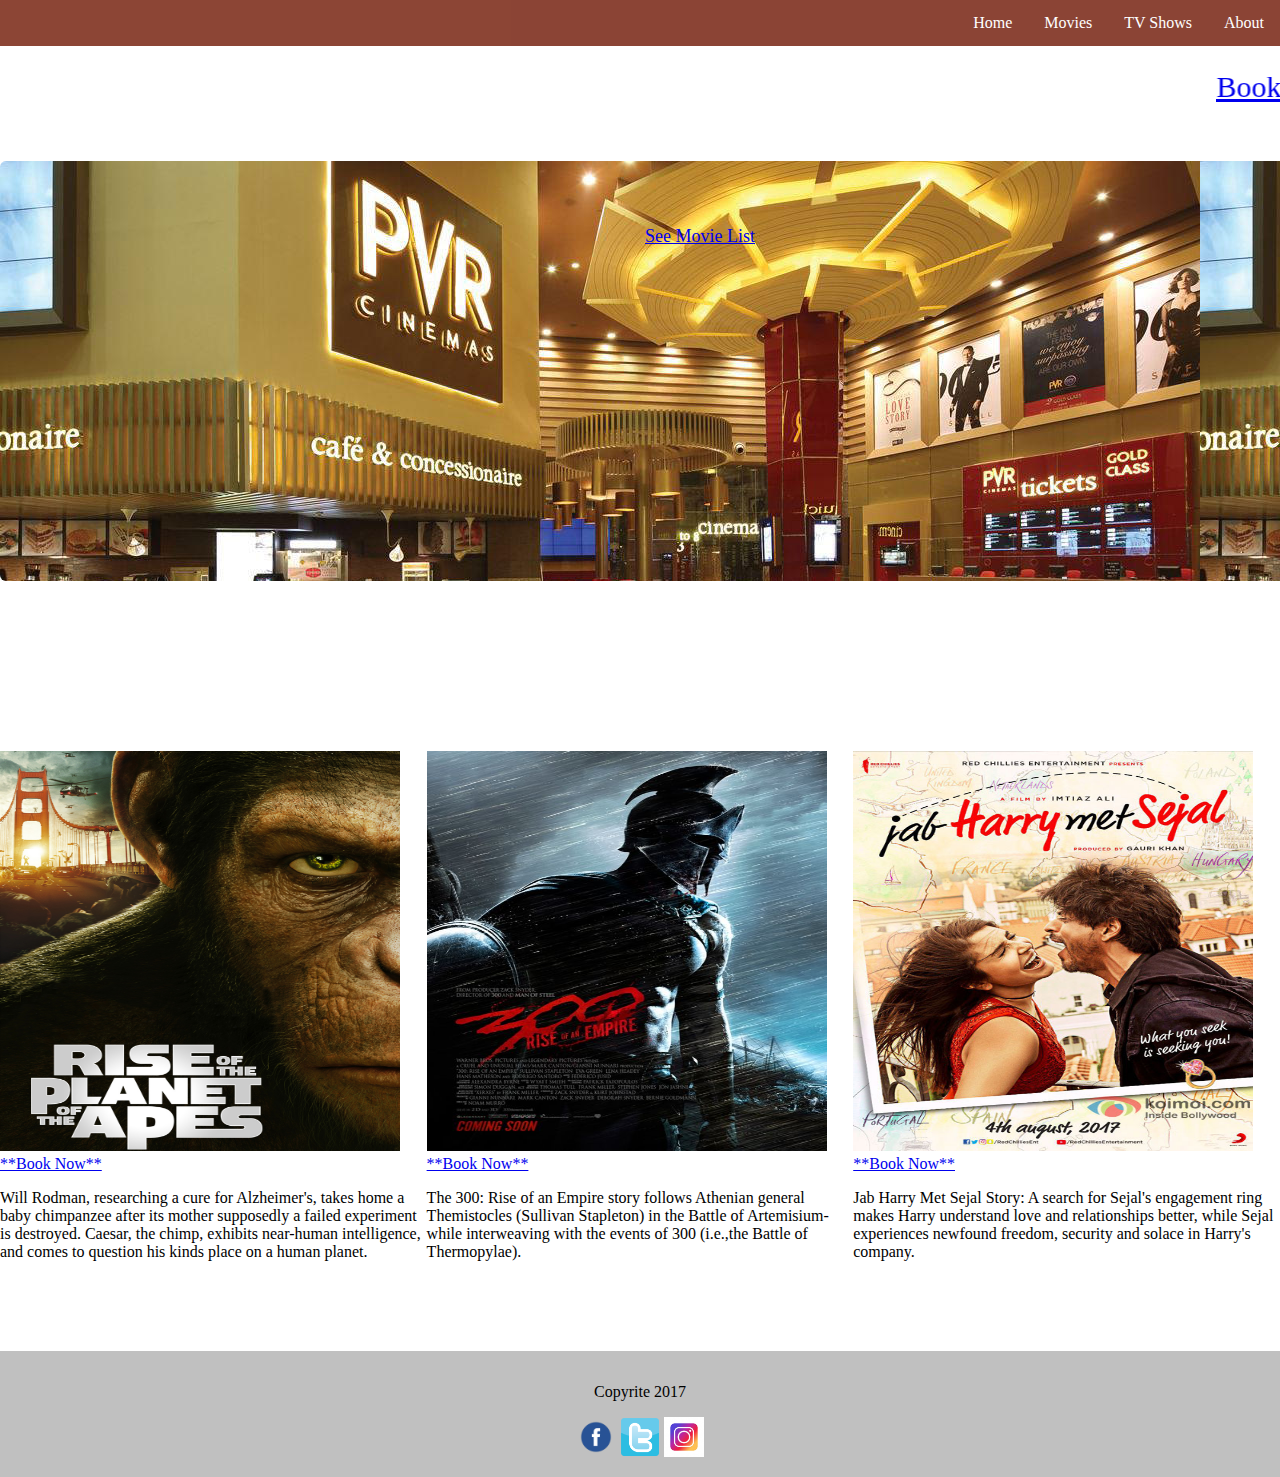
<file: HtmlCss/index.html>
<!doctype html>
<html>
	<head>
		<link rel="stylesheet"  href="css/style101.css">
		<title>Movies Website</title>	
	</head>
	<body>
		<div class="navbar">
			<ul>
				<li><a href="#home">About</a></li>
    			<li><a href="#contact">TV Shows</a></li>
    			<li><a href="#about">Movies</a></li>
    			<li><a href="#home">Home</a></li>
  			</ul>

			<div class="moving_text">
				<marquee direction="left"><a href="#">Book now for exciting offers!!</a></marquee>
			</div>
		</div>
		<div class="hero-unit">
			
					<a href="movieDetails/MovieDetails.html">See Movie List</a>
		</div>
		
		<div class = "container">	
			<div class="columns" id = 'columns1'>
				<img src="img/rpa.jpg" alt = "Image"><br>
				<a href="#">**Book Now**</a>
				<p>Will Rodman, researching a cure for Alzheimer's, takes home a baby chimpanzee after its mother supposedly a failed experiment is destroyed. Caesar, the chimp, exhibits near-human intelligence, and comes to question his kinds place on a human planet.</p>
			</div>
			<div class="columns" id = 'columns2'>
				<img src="img/rise.jpg" alt = "Image"><br>
            	<a href="#">**Book Now**</a>
            	<p>The 300: Rise of an Empire story follows Athenian general Themistocles (Sullivan Stapleton) in the Battle of Artemisium-while interweaving with the events of 300 (i.e.,the Battle of Thermopylae).</p>
			</div>
			<div class="columns" id = 'columns3'>
				<img src="img/jh.jpg" alt = "Image"><br>
				<a href="#">**Book Now**</a>
				<p>Jab Harry Met Sejal Story: A search for Sejal's engagement ring makes Harry understand love and relationships better, while Sejal experiences newfound freedom, security and solace in Harry's company.</p>
        	</div>
        </div>
 <footer>
 	<p>Copyrite 2017</p>
 	<img src="img/fb.png" style="width: 40px;height: 40px;">
 	<img src="img/twitter1.png" style="width: 40px;height: 40px;">
 	<img src="img/ins.jpg" style="width: 40px;height: 40px;">

 </footer>
	</body>
</html>
</file>
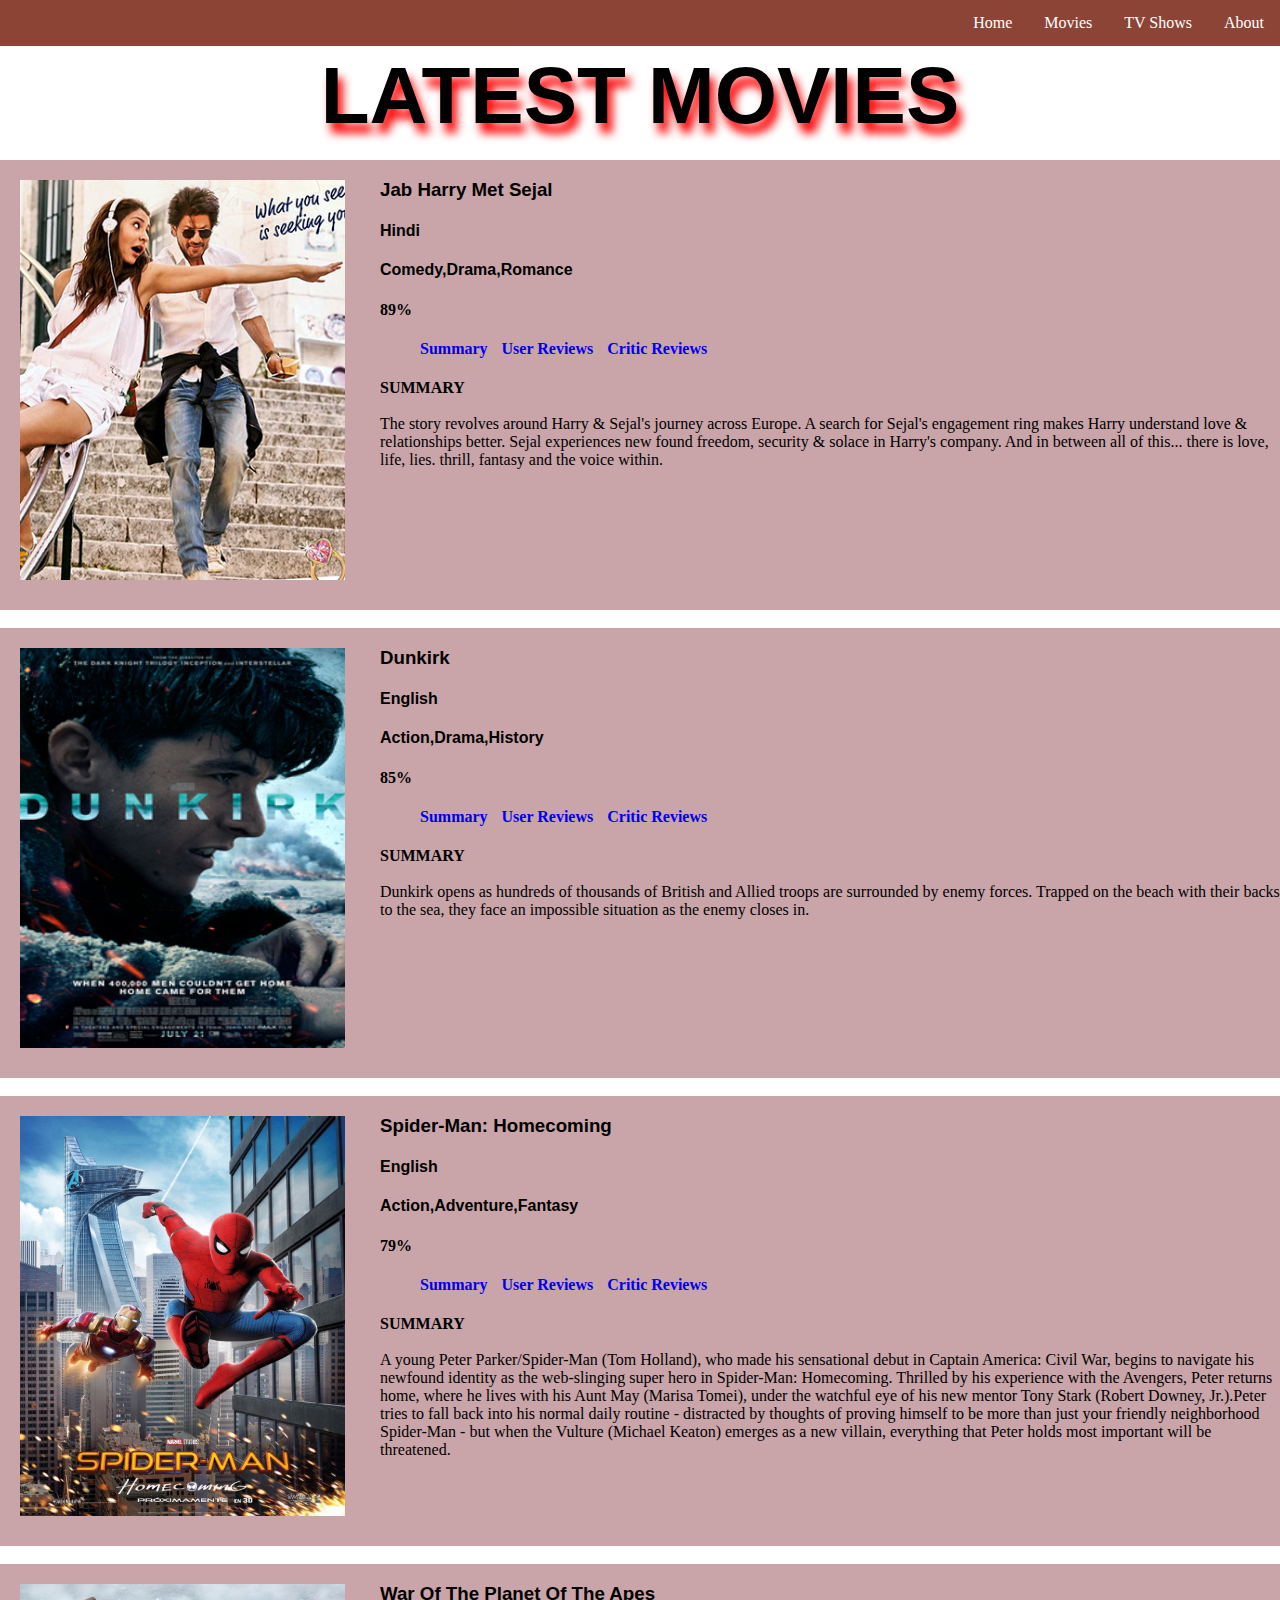
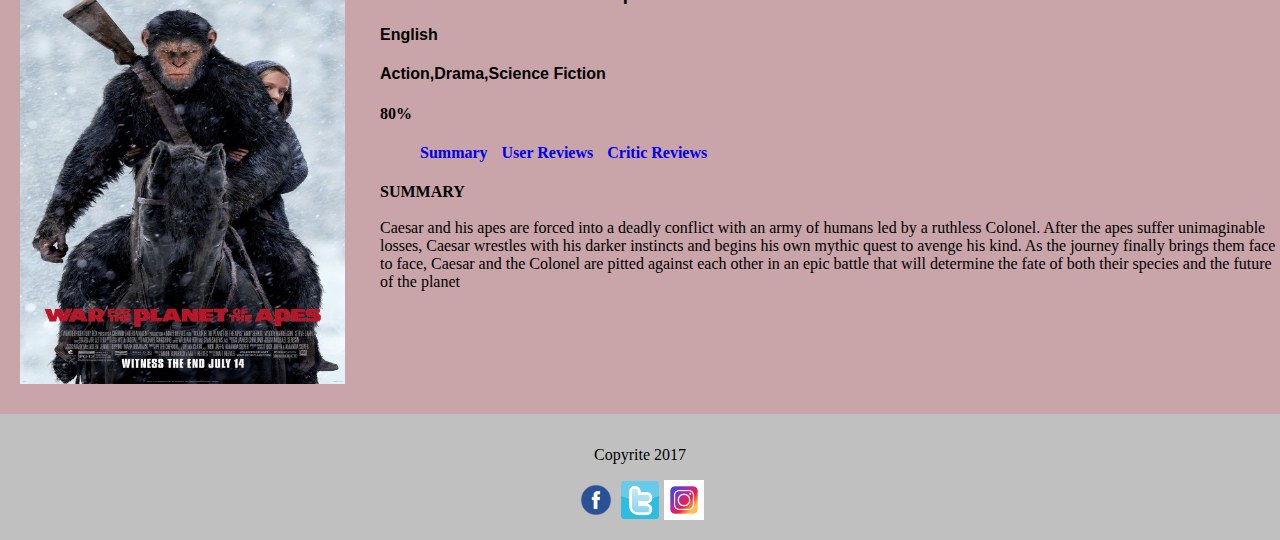
<file: HtmlCss/movieDetails/MovieDetails.html>
<!DOCTYPE html>

<html>
	<head>
		<meta charset="utf-8"/>
		<link rel = "stylesheet" href = "../css/style102.css">
		<title>Movie Details</title>
	</head>

	<body>
		<div class="navbar">
			<ul>
				<li><a href="#home">About</a></li>
    			<li><a href="#contact">TV Shows</a></li>
    			<li><a href="#about">Movies</a></li>
    			<li><a href="#home">Home</a></li>
  			</ul>
		</div>
		<div class = "content-box">
			<div class = "heading"><h1>Latest Movies<h1></div><br>
			<div class = "movie">
				<div class = "image_section">
					<img src = "../img/jab-harry-met-sejal.jpg" alt = "Movie Poster Jab Harry Met Sejal">
				</div>
				<div class = "movie_section">
					<h3 class = "movie_heading">Jab Harry Met Sejal</h3>
					<h4 class = "movie_language">Hindi</h4>
					<h4 class = "movie_genre">Comedy,Drama,Romance</h4>
					<h4 class = "movie_rating">89%</h4>
					<h4>
						<ul class = "movie_navbar">
							<li><a class="links" href="#home">Summary</a></li>
							<li><a class="links" href="#home">User Reviews</a></li>
							<li><a class="links" href="#home">Critic Reviews</a></li>
						</ul>
					</h4>
					<p class = "content">
						<strong>SUMMARY</strong><br><br>
						The story revolves around Harry & Sejal's journey across Europe. A search for Sejal's engagement ring makes Harry understand love & relationships better. Sejal experiences new found freedom, security & solace in Harry's company. And in between all of this... there is love, life, lies. thrill, fantasy and the voice within.
					</p>
				</div>
			</div>
			<br>
			<div class = "movie">
				<div class = "image_section">
					<img src = "../img/Dunkirk_Film_poster.jpg" alt = "Movie Poster Jab Harry Met Sejal">
				</div>
				<div class = "movie_section">
					<h3 class = "movie_heading">Dunkirk</h3>
					<h4 class = "movie_language">English</h4>
					<h4 class = "movie_genre">Action,Drama,History</h4>
					<h4 class = "movie_rating">85%</h4>
					<h4>
						<ul class = "movie_navbar">
							<li><a class="links" href="#home">Summary</a></li>
							<li><a class="links" href="#home">User Reviews</a></li>
							<li><a class="links" href="#home">Critic Reviews</a></li>
						</ul>
					</h4>
					<p class = "content">
						<strong>SUMMARY</strong><br><br>
						Dunkirk opens as hundreds of thousands of British and Allied troops are surrounded by enemy forces. Trapped on the beach with their backs to the sea, they face an impossible situation as the enemy closes in.
					</p>
				</div>
			</div>
			<br>
			<div class = "movie">
				<div class = "image_section">
					<img src = "../img/spider-man-homecoming.jpg" alt = "Movie Poster Jab Harry Met Sejal">
				</div>
				<div class = "movie_section">
					<h3 class = "movie_heading">Spider-Man: Homecoming</h3>
					<h4 class = "movie_language">English</h4>
					<h4 class = "movie_genre">Action,Adventure,Fantasy</h4>
					<h4 class = "movie_rating">79%</h4>
					<h4>
						<ul class = "movie_navbar">
							<li><a class="links" href="#home">Summary</a></li>
							<li><a class="links" href="#home">User Reviews</a></li>
							<li><a class="links" href="#home">Critic Reviews</a></li>
						</ul>
					</h4>
					<p class = "content">
						<strong>SUMMARY</strong><br><br>
						A young Peter Parker/Spider-Man (Tom Holland), who made his sensational debut in Captain America: Civil War, begins to navigate his newfound identity as the web-slinging super hero in Spider-Man: Homecoming.

						Thrilled by his experience with the Avengers, Peter returns home, where he lives with his Aunt May (Marisa Tomei), under the watchful eye of his new mentor Tony Stark (Robert Downey, Jr.).Peter tries to fall back into his normal daily routine - distracted by thoughts of proving himself to be more than just your friendly neighborhood Spider-Man - but when the Vulture (Michael Keaton) emerges as a new villain, everything that Peter holds most important will be threatened.
					</p>
				</div>
			</div>
			<br>
			<div class = "movie">
				<div class = "image_section">
					<img src = "../img/war-of-the-planet-of-the-apes.jpg" alt = "Movie Poster Jab Harry Met Sejal">
				</div>
				<div class = "movie_section">
					<h3 class = "movie_heading">War Of The Planet Of The Apes</h3>
					<h4 class = "movie_language">English</h4>
					<h4 class = "movie_genre">Action,Drama,Science Fiction </h4>
					<h4 class = "movie_rating">80%</h4>
					<h4>
						<ul class = "movie_navbar">
							<li><a class="links" href="#home">Summary</a></li>
							<li><a class="links" href="#home">User Reviews</a></li>
							<li><a class="links" href="#home">Critic Reviews</a></li>
						</ul>
					</h4>
					<p class = "content">
						<strong>SUMMARY</strong><br><br>
						Caesar and his apes are forced into a deadly conflict with an army of humans led by a ruthless Colonel. After the apes suffer unimaginable losses, Caesar wrestles with his darker instincts and begins his own mythic quest to avenge his kind. As the journey finally brings them face to face, Caesar and the Colonel are pitted against each other in an epic battle that will determine the fate of both their species and the future of the planet
					</p>
				</div>
			</div>
		</div>
		 <footer>
 	<p>Copyrite 2017</p>
 	<img src="../img/fb.png" style="width: 40px;height: 40px;">
 	<img src="../img/twitter1.png" style="width: 40px;height: 40px;">
 	<img src="../img/ins.jpg" style="width: 40px;height: 40px;">

 </footer>
	</body>
</html>
</file>
<file: HtmlCss/css/style101.css>
body {margin:0;
background-image: url('back1.jpg') no-repeat;
}
#logo{
  float:left;
}
.navbar ul {
    list-style-type: none;
    margin: 0;
    padding: 0;
    overflow: hidden;
    background-color: #6F1603;
    position: fixed;
    top: 0;
    width: 100%;
    display: inline;
    position: fixed;
    opacity: .8;
}

.navbar li {
    float: right;
}

.navbar li a {
    display: block;
    color: white;
    text-align: center;
    padding: 14px 16px;
    text-decoration: none;
    width: 200;
}

.navbar li a:hover:not(.active) {
    background-color: #111;
}

.navbar img{
    width:60px;
    float: right;


}
.container{
  margin-top: 50%;
}

.columns{
  height: 600px;
  width: 33.33%;
  float: left;

  
}
.columns img{
  height: 400px;
  width: 400px;

}

 
#divide a{
    float: left;
}

.part1 a{
    margin-left: 50px;
}

.hero-unit {
   float: left;
    margin-top: 50px;
    margin-right:-12px;
  margin-left: 0px;
   width:100%; 
  height: 300px;
  padding: 60px;
  font-size: 18px;
  font-weight: 200;
  line-height: 30px;
  text-align: center;
  vertical-align: middle;
  color: inherit;
  -webkit-border-radius: 6px;
 background-image: url('../img/seat.jpg');
}

.moving_text{
    margin-top: 70px;
    font-size: 30px;
}

footer{
  padding: 1em;
  color: black;
  background-color: #C0C0C0;
  clear: both;
  text-align: center;
}
</file>
<file: HtmlCss/css/style102.css>
body {margin:0;}

.navbar ul {
    list-style-type: none;
    margin: 0;
    padding: 0;
    overflow: hidden;
    background-color: #6F1603;
    position: fixed;
    top: 0;
    width: 100%;
    display: inline;
    position: fixed;
    opacity: .8;
}

.navbar li {
    float: right;
}

.navbar li a {
    display: block;
    color: white;
    text-align: center;
    padding: 14px 16px;
    text-decoration: none;
    width: 200;
}

.navbar li a:hover:not(.active) {
    background-color: #111;
}

.navbar img{
    width:60px;
    float: right;


}
.content-box{
	margin-top: 50px;
}
.heading h1{
	font-size: 80px;
	font-family: sans-serif;
	margin: auto;
	text-align: center;
	text-transform: uppercase;
	text-shadow: 5px 10px 10px red;
}

.movie{
	background-color: #c9a4a9;
	height: 450px;
	position: relative;
}

.image_section{
	float: left;
	margin-top: 20px;
	margin-left: 20px;
}
.image_section img{
	height: 400px;
	width: 325px;
}

.movie_section{
	float: right;
	width: 900px;
}

.movie_heading,.movie_language,.movie_genre{
	font-family: sans-serif;
}

.movie_navbar{
	text-align: left;
}
.movie_navbar li{
	display: inline;
	text-align: left;
	padding-right:10px;
	
}
.links {
	text-decoration: none;
}

.links:hover{
	text-decoration: underline;
}

footer{
  padding: 1em;
  color: black;
  background-color: #C0C0C0;
  clear: both;
  text-align: center;
}
</file>
